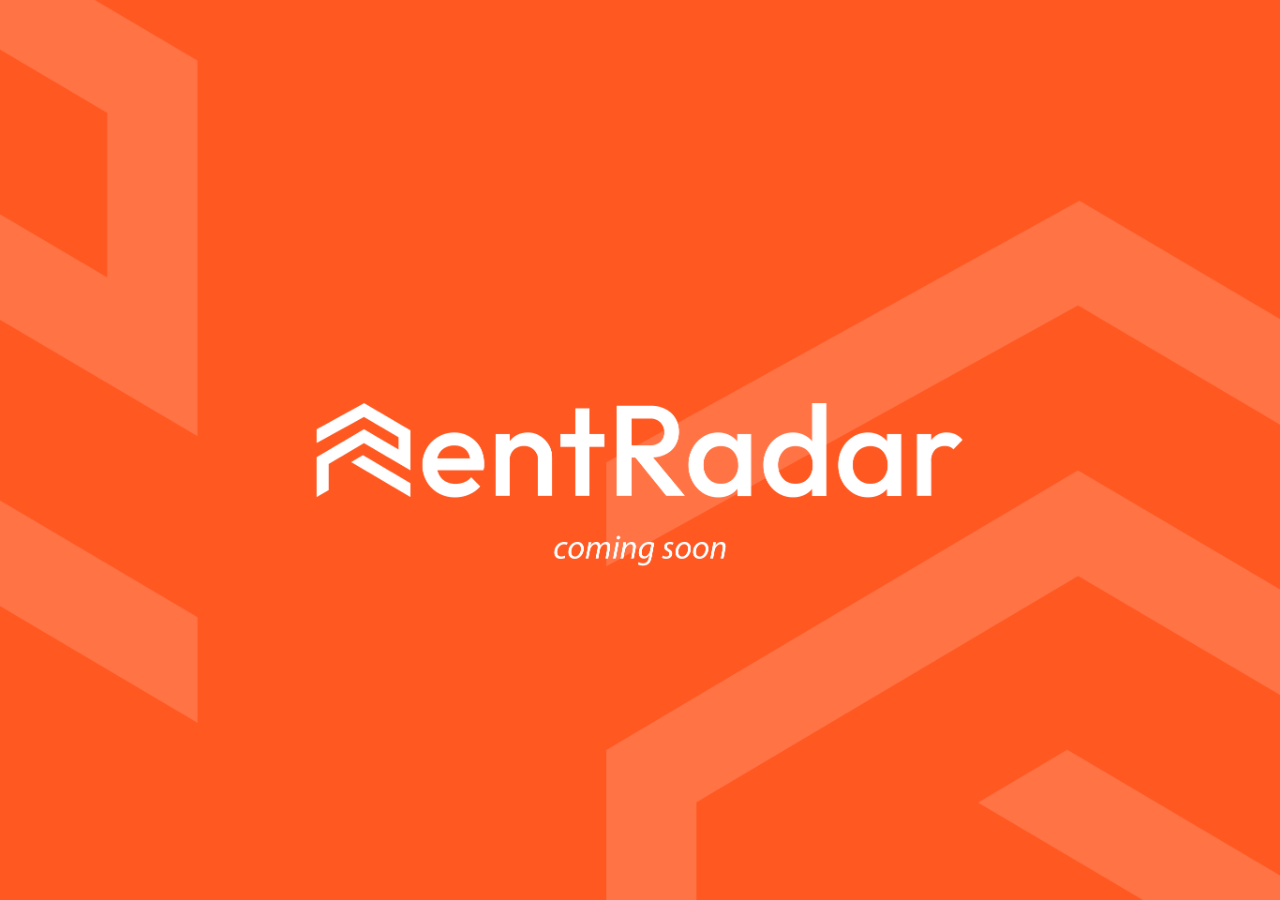
<file: index.html>
<!DOCTYPE html>
<html>
  <head>
    <title>
      RentRadar | Curated Rentals from Across The Web, Tailored for You
    </title>
    <meta name="viewport" content="width=device-width, initial-scale=1.0" />
    <meta
      name="description"
      content="RentRadar: Your trusted source for rental listings in the Canadian housing market. Discover your dream rental effortlessly with our curated listings. Find apartments, houses, and more. Simplify your rental search today!"
    />
    <meta
      name="keywords"
      content="Canadian Rentals, Housing Rentals, Rental Listings, RentRadar, Canada Rental Market, Canadian Apartments, Rental Properties, Property Listings, Apartment Rentals, House Rentals, Rental Search, Canadian Homes for Rent, Find a Rental, Real Estate Rentals, Canadian Rental Listings, Rental Homes in Canada, Exclusive Rentals, Rental Property Finder, Canadian Renting, Housing Search Canada"
    />
    <meta name="author" content="RentRadar" />
    <link rel="stylesheet" href="style.css" />
    <!-- add favicon -->
    <link rel="icon" href="favicon.svg" type="image/svg" />
    <!-- Google Tag Manager -->
    <script>(function(w,d,s,l,i){w[l]=w[l]||[];w[l].push({'gtm.start':
    new Date().getTime(),event:'gtm.js'});var f=d.getElementsByTagName(s)[0],
    j=d.createElement(s),dl=l!='dataLayer'?'&l='+l:'';j.async=true;j.src=
    'https://www.googletagmanager.com/gtm.js?id='+i+dl;f.parentNode.insertBefore(j,f);
    })(window,document,'script','dataLayer','GTM-TDL3D29R');</script>
    <!-- End Google Tag Manager -->
  </head>

  <body>
    <!-- Google Tag Manager (noscript) -->
    <noscript><iframe src="https://www.googletagmanager.com/ns.html?id=GTM-TDL3D29R"
    height="0" width="0" style="display:none;visibility:hidden"></iframe></noscript>
    <!-- End Google Tag Manager (noscript) -->
    <section class="hero">
      <div class="hero-inner">
        <!-- <a href="https://example.com/" class="btn">Go ahead...</a> -->
      </div>
    </section>
  </body>
</html>
</file>
<file: style.css>
body {
    margin: 0;
    font-family: sans-serif;
}

.hero {
    /* Sizing */
    width: 100vw;
    height: 100vh;

    /* Flexbox stuff */
    display: flex;
    justify-content: center;
    align-items: center;

    /* Text styles */
    text-align: center;

    /* Background styles */
    background-image: url(/hero.png);
    background-size: cover;
    background-position: center center;
    background-repeat: no-repeat;
    background-attachment: fixed;
}

.hero h1 {
    /* Text styles */
    font-size: 5em;

    /* Margins */
    margin-top: 0;
    margin-bottom: 0.5em;
}

.hero .btn {
    /* Positioning and sizing */
    display: block;
    width: 200px;

    /* Padding and margins */
    padding: 1em;
    margin-top: 50px;
    margin-left: auto;
    margin-right: auto;

    /* Text styles */
    color: white; /* CHANGE THIS LINE */
    text-decoration: none;
    font-size: 1.5em;

    /* Border styles */
    border: 3px solid white; /* CHANGE THIS LINE */
    border-radius: 20px;
}
</file>
<file: website/style.css>
body {
    margin: 0;
    font-family: sans-serif;
}

.hero {
    /* Sizing */
    width: 100vw;
    height: 100vh;

    /* Flexbox stuff */
    display: flex;
    justify-content: center;
    align-items: center;

    /* Text styles */
    text-align: center;

    /* Background styles */
    background-image: url(/hero.png);
    background-size: cover;
    background-position: center center;
    background-repeat: no-repeat;
    background-attachment: fixed;
}

.hero h1 {
    /* Text styles */
    font-size: 5em;

    /* Margins */
    margin-top: 0;
    margin-bottom: 0.5em;
}

.hero .btn {
    /* Positioning and sizing */
    display: block;
    width: 200px;

    /* Padding and margins */
    padding: 1em;
    margin-top: 50px;
    margin-left: auto;
    margin-right: auto;

    /* Text styles */
    color: white; /* CHANGE THIS LINE */
    text-decoration: none;
    font-size: 1.5em;

    /* Border styles */
    border: 3px solid white; /* CHANGE THIS LINE */
    border-radius: 20px;
}
</file>
